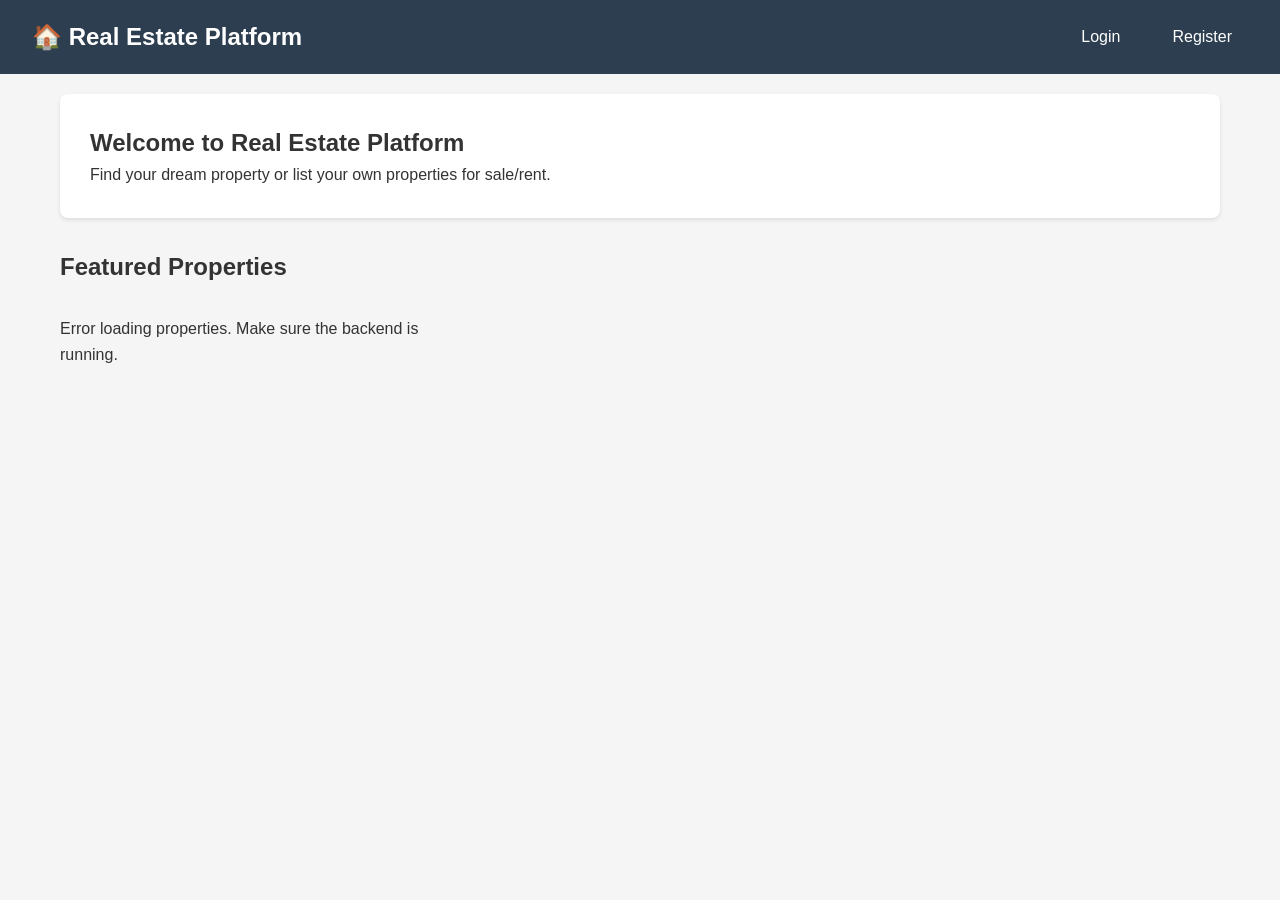
<file: User ManagementAPI/rs_frontend/index.html>
<!DOCTYPE html>
<html lang="en">
<head>
    <meta charset="UTF-8">
    <meta name="viewport" content="width=device-width, initial-scale=1.0">
    <title>Real Estate Platform - Home</title>
    <link rel="stylesheet" href="css/style.css">
</head>
<body>
    <nav class="navbar">
        <h1>🏠 Real Estate Platform</h1>
        <div class="nav-links" id="navLinks">
            <!-- Will be populated by JavaScript -->
        </div>
    </nav>

    <div class="container">
        <div class="dashboard-header">
            <h2>Welcome to Real Estate Platform</h2>
            <p>Find your dream property or list your own properties for sale/rent.</p>
        </div>

        <h2>Featured Properties</h2>
        <div id="propertiesContainer" class="properties-grid">
            <!-- Properties will be loaded here -->
            <p>Loading properties...</p>
        </div>
    </div>

    <script src="js/config.js"></script>
    <script>
        // Update navigation based on login status
        function updateNavigation() {
            const navLinks = document.getElementById('navLinks');
            const token = localStorage.getItem('token');
            const role = localStorage.getItem('role');

            if (token) {
                navLinks.innerHTML = `
                    <a href="dashboard.html">Dashboard</a>
                    <a href="index.html">Properties</a>
                    <a href="#" onclick="logout()">Logout</a>
                `;
            } else {
                navLinks.innerHTML = `
                    <a href="login.html">Login</a>
                    <a href="register.html">Register</a>
                `;
            }
        }

        // Load properties
        async function loadProperties() {
            try {
                const response = await fetch(`${API_CONFIG.BASE_URL}${API_CONFIG.endpoints.properties}`);
                const properties = await response.json();

                const container = document.getElementById('propertiesContainer');
                
                if (properties.length === 0) {
                    container.innerHTML = '<p>No properties available yet.</p>';
                    return;
                }

                container.innerHTML = properties.map(property => `
                    <div class="property-card">
                        <div class="property-image">
                            ${property.images && property.images.length > 0 
                                ? `<img src="${property.images[0].image_url}" alt="${property.title}" style="width:100%;height:100%;object-fit:cover;">`
                                : 'No Image Available'
                            }
                        </div>
                        <div class="property-info">
                            <h3>${property.title}</h3>
                            <div class="property-price">$${property.price.toLocaleString()}</div>
                            <div class="property-details">
                                <p>📍 ${property.city}, ${property.state}</p>
                                <p>🏠 ${property.property_type} | ${property.listing_type}</p>
                                <p>🛏️ ${property.bedrooms || 'N/A'} beds | 🛁 ${property.bathrooms || 'N/A'} baths</p>
                            </div>
                            <p>${property.description ? property.description.substring(0, 100) + '...' : ''}</p>
                        </div>
                    </div>
                `).join('');

            } catch (error) {
                console.error('Error loading properties:', error);
                document.getElementById('propertiesContainer').innerHTML = 
                    '<p>Error loading properties. Make sure the backend is running.</p>';
            }
        }

        // Initialize page
        updateNavigation();
        loadProperties();
    </script>
</body>
</html>
</file>
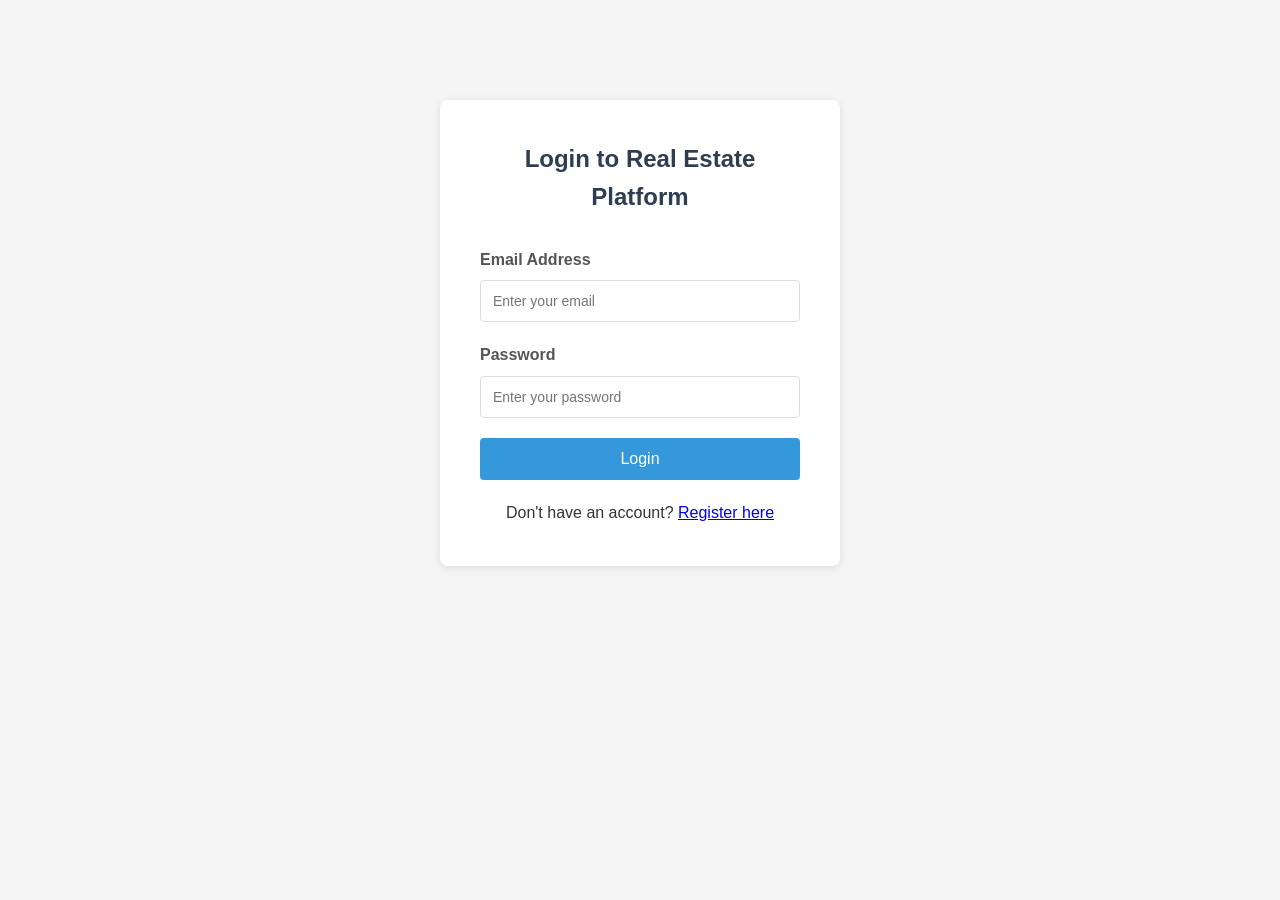
<file: User ManagementAPI/rs_frontend/add-property.html>
<!DOCTYPE html>
<html lang="en">
<head>
    <meta charset="UTF-8">
    <meta name="viewport" content="width=device-width, initial-scale=1.0">
    <title>Add Property - Real Estate Platform</title>
    <link rel="stylesheet" href="css/style.css">
</head>
<body>
    <nav class="navbar">
        <h1>🏠 Real Estate Platform</h1>
        <div class="nav-links">
            <a href="dashboard.html">Dashboard</a>
            <a href="index.html">Properties</a>
            <a href="#" onclick="logout()">Logout</a>
        </div>
    </nav>

    <div class="property-form-container">
        <h2>List a New Property</h2>
        
        <form id="addPropertyForm">
            <!-- Title & Price -->
            <div class="form-row">
                <div class="form-group">
                    <label for="title">Property Title</label>
                    <input type="text" id="title" required placeholder="e.g., Modern 3BHK Apartment">
                </div>
                <div class="form-group">
                    <label for="price">Price ($)</label>
                    <input type="number" id="price" required placeholder="e.g., 500000">
                </div>
            </div>

            <!-- Description -->
            <div class="form-group">
                <label for="description">Description</label>
                <textarea id="description" rows="4" placeholder="Describe the property..."></textarea>
            </div>

            <!-- Types -->
            <div class="form-row">
                <div class="form-group">
                    <label for="listing_type">Listing Type</label>
                    <select id="listing_type" required>
                        <option value="sale">For Sale</option>
                        <option value="rent">For Rent</option>
                    </select>
                </div>
                <div class="form-group">
                    <label for="property_type">Property Type</label>
                    <select id="property_type" required>
                        <option value="apartment">Apartment</option>
                        <option value="house">House</option>
                        <option value="villa">Villa</option>
                        <option value="commercial">Commercial</option>
                        <option value="land">Land</option>
                        <option value="office">Office</option>
                    </select>
                </div>
            </div>

            <!-- Location -->
            <div class="form-group">
                <label for="address">Address</label>
                <input type="text" id="address" required placeholder="Street address">
            </div>
            <div class="form-row">
                <div class="form-group">
                    <label for="city">City</label>
                    <input type="text" id="city" required>
                </div>
                <div class="form-group">
                    <label for="state">State</label>
                    <input type="text" id="state" required>
                </div>
                <div class="form-group">
                    <label for="country">Country</label>
                    <input type="text" id="country" required>
                </div>
            </div>

            <!-- Details -->
            <div class="form-row">
                <div class="form-group">
                    <label for="bedrooms">Bedrooms</label>
                    <input type="number" id="bedrooms" min="0" value="0">
                </div>
                <div class="form-group">
                    <label for="bathrooms">Bathrooms</label>
                    <input type="number" id="bathrooms" min="0" value="0">
                </div>
                <div class="form-group">
                    <label for="area_sqft">Area (sq ft)</label>
                    <input type="number" id="area_sqft" min="0">
                </div>
            </div>

            <!-- Extras -->
            <div class="form-row">
                <div class="form-group">
                    <label for="year_built">Year Built</label>
                    <input type="number" id="year_built" min="1800" max="2099">
                </div>
                <div class="form-group">
                    <label for="parking_spaces">Parking Spaces</label>
                    <input type="number" id="parking_spaces" min="0" value="0">
                </div>
                <div class="form-group checkbox-group">
                    <input type="checkbox" id="is_furnished">
                    <label for="is_furnished">Is Furnished?</label>
                </div>
            </div>

            <button type="submit" class="btn" style="margin-top: 20px;">Submit Property</button>
        </form>
    </div>

    <script src="js/config.js"></script>
    <script src="js/auth.js"></script>
    <script src="js/property.js"></script>
    <script>
        requireAuth();

        document.getElementById('addPropertyForm').addEventListener('submit', async (e) => {
            e.preventDefault();
            
            const propertyData = {
                title: document.getElementById('title').value,
                price: parseFloat(document.getElementById('price').value),
                description: document.getElementById('description').value,
                listing_type: document.getElementById('listing_type').value,
                property_type: document.getElementById('property_type').value,
                address: document.getElementById('address').value,
                city: document.getElementById('city').value,
                state: document.getElementById('state').value,
                country: document.getElementById('country').value,
                bedrooms: parseInt(document.getElementById('bedrooms').value) || 0,
                bathrooms: parseInt(document.getElementById('bathrooms').value) || 0,
                area_sqft: parseFloat(document.getElementById('area_sqft').value) || null,
                year_built: parseInt(document.getElementById('year_built').value) || null,
                parking_spaces: parseInt(document.getElementById('parking_spaces').value) || 0,
                is_furnished: document.getElementById('is_furnished').checked,
                amenity_ids: [] 
            };

            await createProperty(propertyData);
        });
    </script>
</body>
</html>
</file>
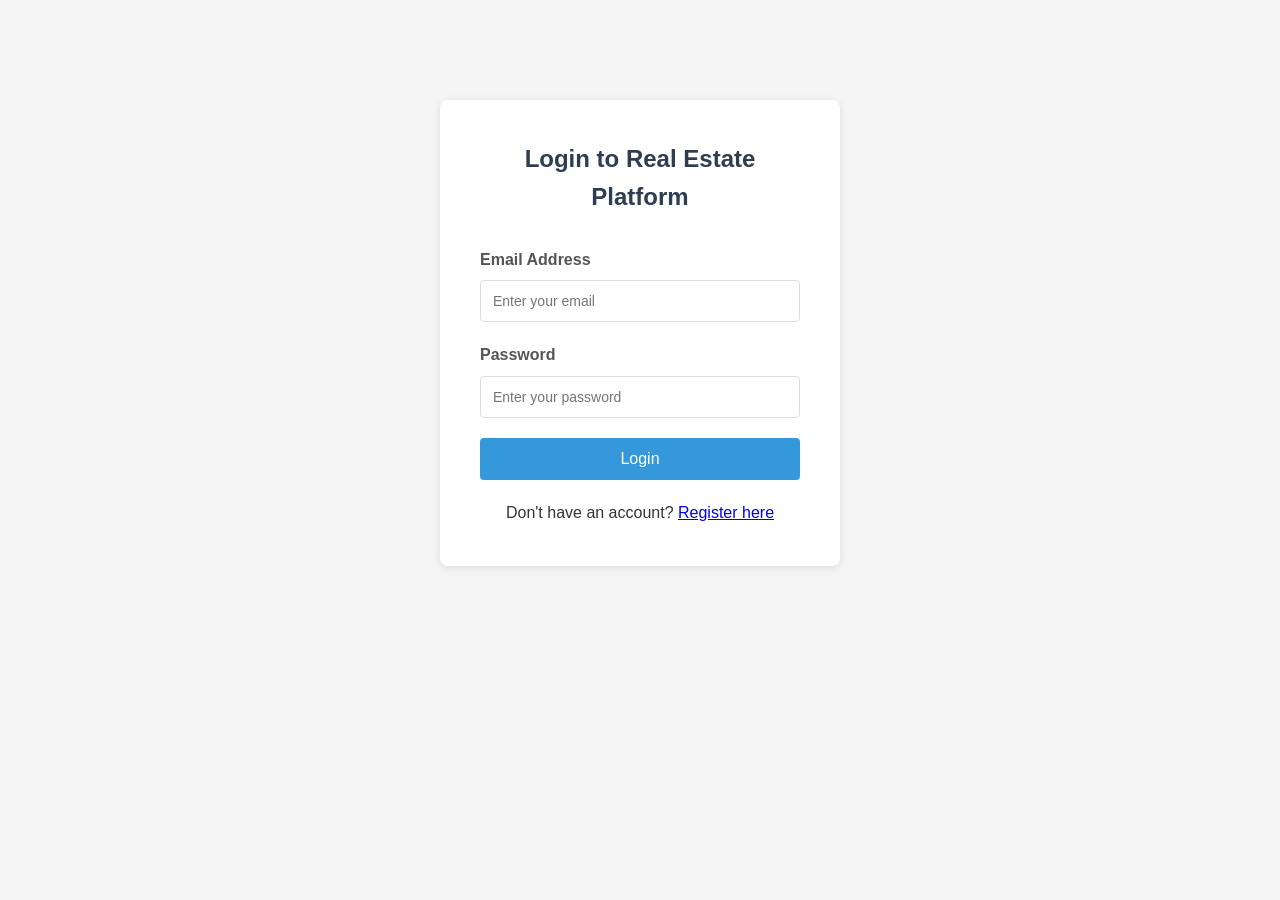
<file: User ManagementAPI/rs_frontend/admin-dashboard.html>
<!DOCTYPE html>
<html lang="en">
<head>
    <meta charset="UTF-8">
    <meta name="viewport" content="width=device-width, initial-scale=1.0">
    <title>Admin Dashboard - Real Estate Platform</title>
    <link rel="stylesheet" href="css/style.css">
</head>
<body>
    <nav class="navbar">
        <h1>🏠 Real Estate Platform - Admin Panel</h1>
        <div class="nav-links">
            <a href="admin-dashboard.html">Dashboard</a>
            <a href="index.html">View Properties</a>
            <a href="#" onclick="logout()">Logout</a>
        </div>
    </nav>

    <div class="container">
        <div class="dashboard-header">
            <h2>👑 Admin Dashboard</h2>
            <p id="adminInfo">Loading admin info...</p>
        </div>

        <!-- System Statistics -->
        <div class="stats-grid">
            <div class="stat-card">
                <h3 id="totalUsers">0</h3>
                <p>Total Users</p>
            </div>
            <div class="stat-card">
                <h3 id="totalProperties">0</h3>
                <p>Total Properties</p>
            </div>
            <div class="stat-card">
                <h3 id="totalInquiries">0</h3>
                <p>Total Inquiries</p>
            </div>
            <div class="stat-card">
                <h3 id="totalAmenities">0</h3>
                <p>Amenities</p>
            </div>
        </div>

        <!-- User Management Section -->
        <div style="margin-top: 40px;">
            <h2>👥 All Users</h2>
            <div id="usersContainer" style="margin-top: 20px;">
                <p>Loading users...</p>
            </div>
        </div>

        <!-- All Properties Section -->
        <div style="margin-top: 40px;">
            <h2>🏠 All Properties</h2>
            <div id="allPropertiesContainer" class="properties-grid">
                <p>Loading properties...</p>
            </div>
        </div>

        <!-- Amenities Management -->
        <div style="margin-top: 40px;">
            <h2>⭐ Manage Amenities</h2>
            <div style="margin-top: 20px;">
                <input type="text" id="newAmenityName" placeholder="Enter amenity name (e.g., Swimming Pool)" style="width: 300px; padding: 10px; margin-right: 10px;">
                <button onclick="addAmenity()" class="btn" style="width: auto; display: inline-block; padding: 10px 20px;">Add Amenity</button>
            </div>
            <div id="amenitiesContainer" style="margin-top: 20px;">
                <p>Loading amenities...</p>
            </div>
        </div>
    </div>

    <script src="js/config.js"></script>
    <script src="js/auth.js"></script>
    <script>
        // Check if user is admin
        if (!requireAuth()) {
            // Redirect handled
        } else if (getUserRole() !== 'admin') {
            alert('Access denied! Admins only.');
            window.location.href = 'user-dashboard.html';
        }

        // Load admin dashboard data
        async function loadAdminDashboard() {
            try {
                // Load all users
                const usersResponse = await fetch(`${API_CONFIG.BASE_URL}/users`, {
                    headers: getAuthHeaders()
                });
                
                if (usersResponse.ok) {
                    const users = await usersResponse.json();
                    document.getElementById('totalUsers').textContent = users.length;
                    
                    const usersContainer = document.getElementById('usersContainer');
                    usersContainer.innerHTML = `
                        <table style="width: 100%; border-collapse: collapse; background: white; border-radius: 8px; overflow: hidden;">
                            <thead style="background: #2c3e50; color: white;">
                                <tr>
                                    <th style="padding: 12px; text-align: left;">ID</th>
                                    <th style="padding: 12px; text-align: left;">Name</th>
                                    <th style="padding: 12px; text-align: left;">Email</th>
                                    <th style="padding: 12px; text-align: left;">Role</th>
                                    <th style="padding: 12px; text-align: left;">Actions</th>
                                </tr>
                            </thead>
                            <tbody>
                                ${users.map(user => `
                                    <tr style="border-bottom: 1px solid #ddd;">
                                        <td style="padding: 12px;">${user.id}</td>
                                        <td style="padding: 12px;">${user.name}</td>
                                        <td style="padding: 12px;">${user.email}</td>
                                        <td style="padding: 12px;"><span style="background: ${user.role === 'admin' ? '#e74c3c' : '#3498db'}; color: white; padding: 4px 8px; border-radius: 4px;">${user.role}</span></td>
                                        <td style="padding: 12px;">
                                            ${user.role !== 'admin' ? `<button onclick="deleteUser(${user.id})" class="btn btn-danger" style="width: auto; padding: 6px 12px; font-size: 12px;">Delete</button>` : 'Protected'}
                                        </td>
                                    </tr>
                                `).join('')}
                            </tbody>
                        </table>
                    `;
                }

                // Load all properties
                const propsResponse = await fetch(`${API_CONFIG.BASE_URL}${API_CONFIG.endpoints.properties}`);
                if (propsResponse.ok) {
                    const properties = await propsResponse.json();
                    document.getElementById('totalProperties').textContent = properties.length;
                    
                    const container = document.getElementById('allPropertiesContainer');
                    if (properties.length === 0) {
                        container.innerHTML = '<p>No properties listed yet.</p>';
                    } else {
                        container.innerHTML = properties.map(property => `
                            <div class="property-card">
                                <div class="property-info">
                                    <h3>${property.title}</h3>
                                    <div class="property-price">$${property.price.toLocaleString()}</div>
                                    <div class="property-details">
                                        <p>📍 ${property.city}, ${property.state}</p>
                                        <p>🏠 ${property.property_type} | ${property.listing_type}</p>
                                        <p>Owner ID: ${property.owner_id}</p>
                                    </div>
                                    <button onclick="deleteProperty(${property.id})" class="btn btn-danger" style="margin-top: 10px;">Delete Property</button>
                                </div>
                            </div>
                        `).join('');
                    }
                }

                // Load all inquiries
                const inquiriesResponse = await fetch(`${API_CONFIG.BASE_URL}${API_CONFIG.endpoints.inquiries}`, {
                    headers: getAuthHeaders()
                });
                if (inquiriesResponse.ok) {
                    const inquiries = await inquiriesResponse.json();
                    document.getElementById('totalInquiries').textContent = inquiries.length;
                }

                // Load amenities
                const amenitiesResponse = await fetch(`${API_CONFIG.BASE_URL}/amenities`);
                if (amenitiesResponse.ok) {
                    const amenities = await amenitiesResponse.json();
                    document.getElementById('totalAmenities').textContent = amenities.length;
                    
                    const amenitiesContainer = document.getElementById('amenitiesContainer');
                    amenitiesContainer.innerHTML = amenities.map(amenity => `
                        <div style="display: inline-block; background: #f8f9fa; padding: 10px 15px; margin: 5px; border-radius: 4px;">
                            ${amenity.name}
                            <button onclick="deleteAmenity(${amenity.id})" style="background: #e74c3c; color: white; border: none; padding: 2px 8px; margin-left: 10px; border-radius: 4px; cursor: pointer;">×</button>
                        </div>
                    `).join('');
                }

                // Get admin info
                const adminResponse = await fetch(`${API_CONFIG.BASE_URL}/users/me`, {
                    headers: getAuthHeaders()
                });
                if (adminResponse.ok) {
                    const admin = await adminResponse.json();
                    document.getElementById('adminInfo').textContent = 
                        `Logged in as: ${admin.name} (${admin.email}) - Role: ${admin.role}`;
                }

            } catch (error) {
                console.error('Error loading admin dashboard:', error);
            }
        }

        // Delete user function
        async function deleteUser(userId) {
            if (!confirm('Are you sure you want to delete this user?')) return;
            
            try {
                const response = await fetch(`${API_CONFIG.BASE_URL}/users/${userId}`, {
                    method: 'DELETE',
                    headers: getAuthHeaders()
                });
                
                if (response.ok) {
                    alert('User deleted successfully!');
                    loadAdminDashboard();
                } else {
                    const data = await response.json();
                    alert(data.detail || 'Failed to delete user');
                }
            } catch (error) {
                console.error('Delete user error:', error);
            }
        }

        // Delete property function
        async function deleteProperty(propertyId) {
            if (!confirm('Are you sure you want to delete this property?')) return;
            
            try {
                const response = await fetch(`${API_CONFIG.BASE_URL}/properties/${propertyId}`, {
                    method: 'DELETE',
                    headers: getAuthHeaders()
                });
                
                if (response.ok) {
                    alert('Property deleted successfully!');
                    loadAdminDashboard();
                } else {
                    const data = await response.json();
                    alert(data.detail || 'Failed to delete property');
                }
            } catch (error) {
                console.error('Delete property error:', error);
            }
        }

        // Add amenity function
        async function addAmenity() {
            const name = document.getElementById('newAmenityName').value;
            if (!name) {
                alert('Please enter an amenity name');
                return;
            }
            
            try {
                const response = await fetch(`${API_CONFIG.BASE_URL}/amenities`, {
                    method: 'POST',
                    headers: getAuthHeaders(),
                    body: JSON.stringify({ name: name })
                });
                
                if (response.ok) {
                    alert('Amenity added successfully!');
                    document.getElementById('newAmenityName').value = '';
                    loadAdminDashboard();
                } else {
                    const data = await response.json();
                    alert(data.detail || 'Failed to add amenity');
                }
            } catch (error) {
                console.error('Add amenity error:', error);
            }
        }

        // Delete amenity function
        async function deleteAmenity(amenityId) {
            if (!confirm('Are you sure you want to delete this amenity?')) return;
            
            try {
                const response = await fetch(`${API_CONFIG.BASE_URL}/amenities/${amenityId}`, {
                    method: 'DELETE',
                    headers: getAuthHeaders()
                });
                
                if (response.ok) {
                    alert('Amenity deleted successfully!');
                    loadAdminDashboard();
                } else {
                    const data = await response.json();
                    alert(data.detail || 'Failed to delete amenity');
                }
            } catch (error) {
                console.error('Delete amenity error:', error);
            }
        }

        // Initialize dashboard
        loadAdminDashboard();
    </script>
</body>
</html>
</file>
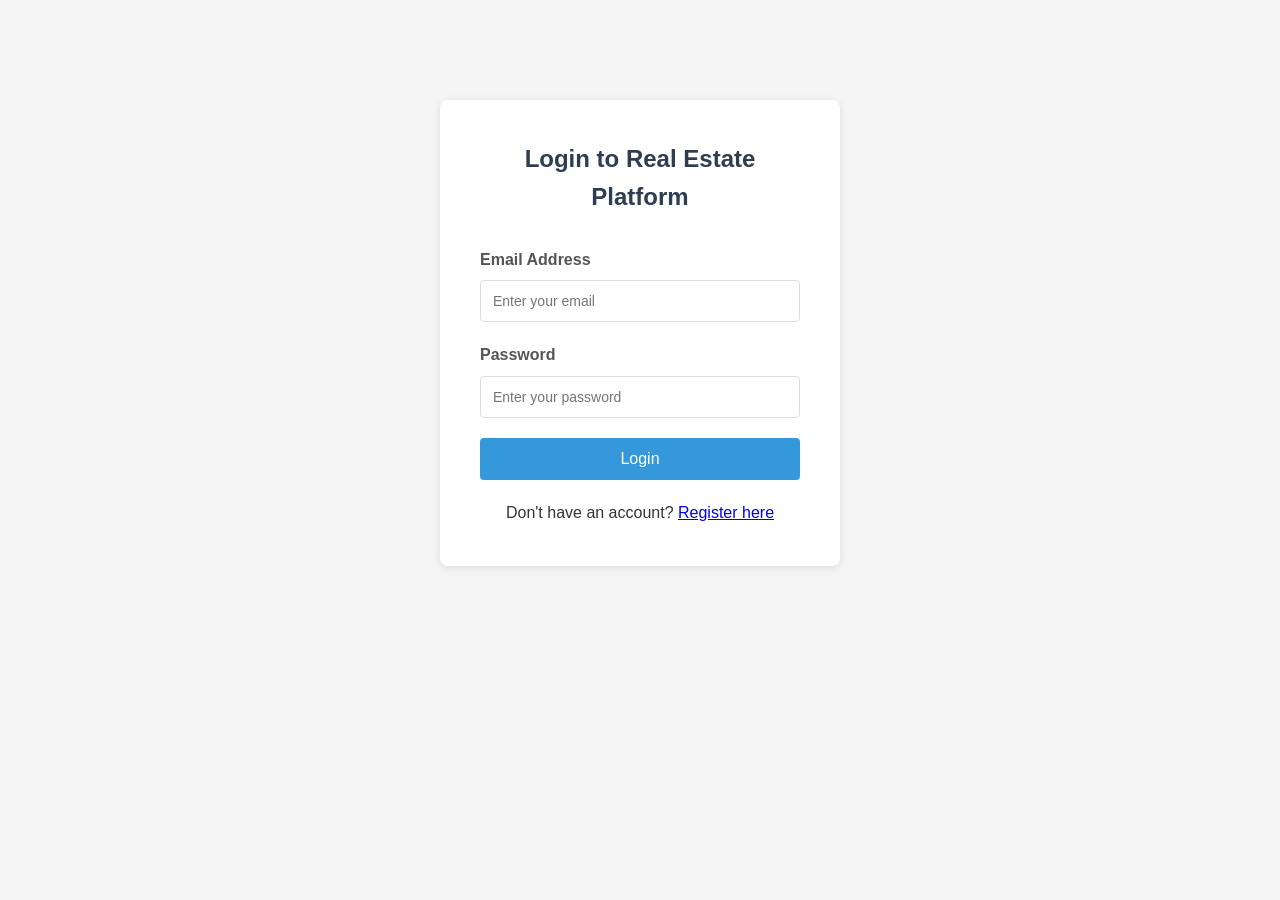
<file: User ManagementAPI/rs_frontend/dashboard.html>
<!DOCTYPE html>
<html lang="en">
<head>
    <meta charset="UTF-8">
    <meta name="viewport" content="width=device-width, initial-scale=1.0">
    <title>Redirecting...</title>
</head>
<body>
    <script src="js/config.js"></script>
    <script src="js/auth.js"></script>
    <script>
        // Redirect to the correct dashboard based on role
        if (!isLoggedIn()) {
            window.location.href = 'login.html';
        } else if (getUserRole() === 'admin') {
            window.location.href = 'admin-dashboard.html';
        } else {
            window.location.href = 'user-dashboard.html';
        }
    </script>
</body>
</html>
</file>
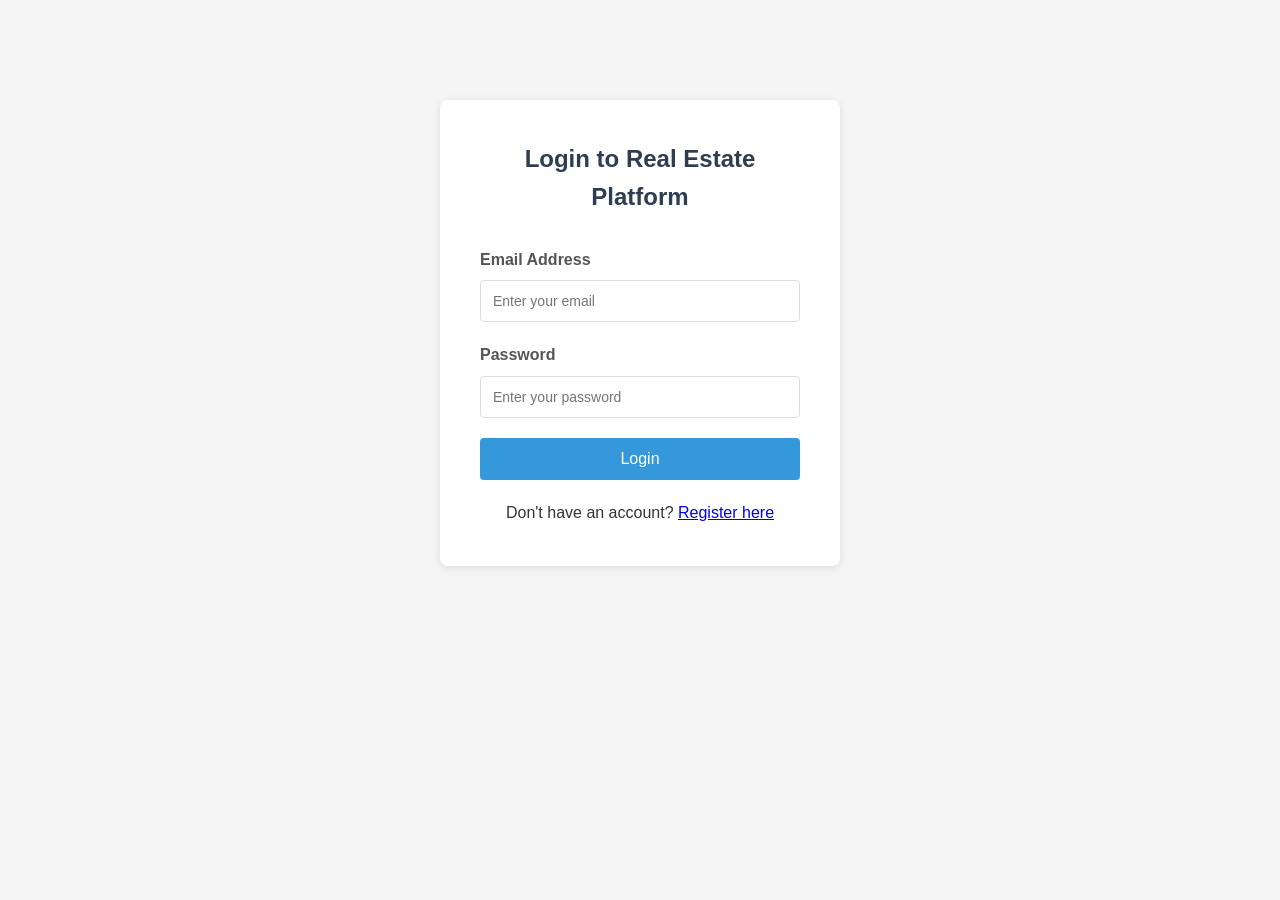
<file: User ManagementAPI/rs_frontend/login.html>
<!DOCTYPE html>
<html lang="en">
<head>
    <meta charset="UTF-8">
    <meta name="viewport" content="width=device-width, initial-scale=1.0">
    <title>Login - Real Estate Platform</title>
    <link rel="stylesheet" href="css/style.css">
</head>
<body>
    <div class="auth-container">
        <h2>Login to Real Estate Platform</h2>
        
        <form id="loginForm">
            <div class="form-group">
                <label for="email">Email Address</label>
                <input type="email" id="email" name="email" required placeholder="Enter your email">
            </div>

            <div class="form-group">
                <label for="password">Password</label>
                <input type="password" id="password" name="password" required placeholder="Enter your password">
            </div>

            <button type="submit" class="btn">Login</button>
        </form>

        <p class="text-center mt-20">
            Don't have an account? <a href="register.html">Register here</a>
        </p>
    </div>

    <script src="js/config.js"></script>
    <script src="js/auth.js"></script>
    <script>
        // Handle login form submission
        document.getElementById('loginForm').addEventListener('submit', async (e) => {
            e.preventDefault();
            
            const email = document.getElementById('email').value;
            const password = document.getElementById('password').value;
            
            await login(email, password);
        });
    </script>
</body>
</html>
</file>
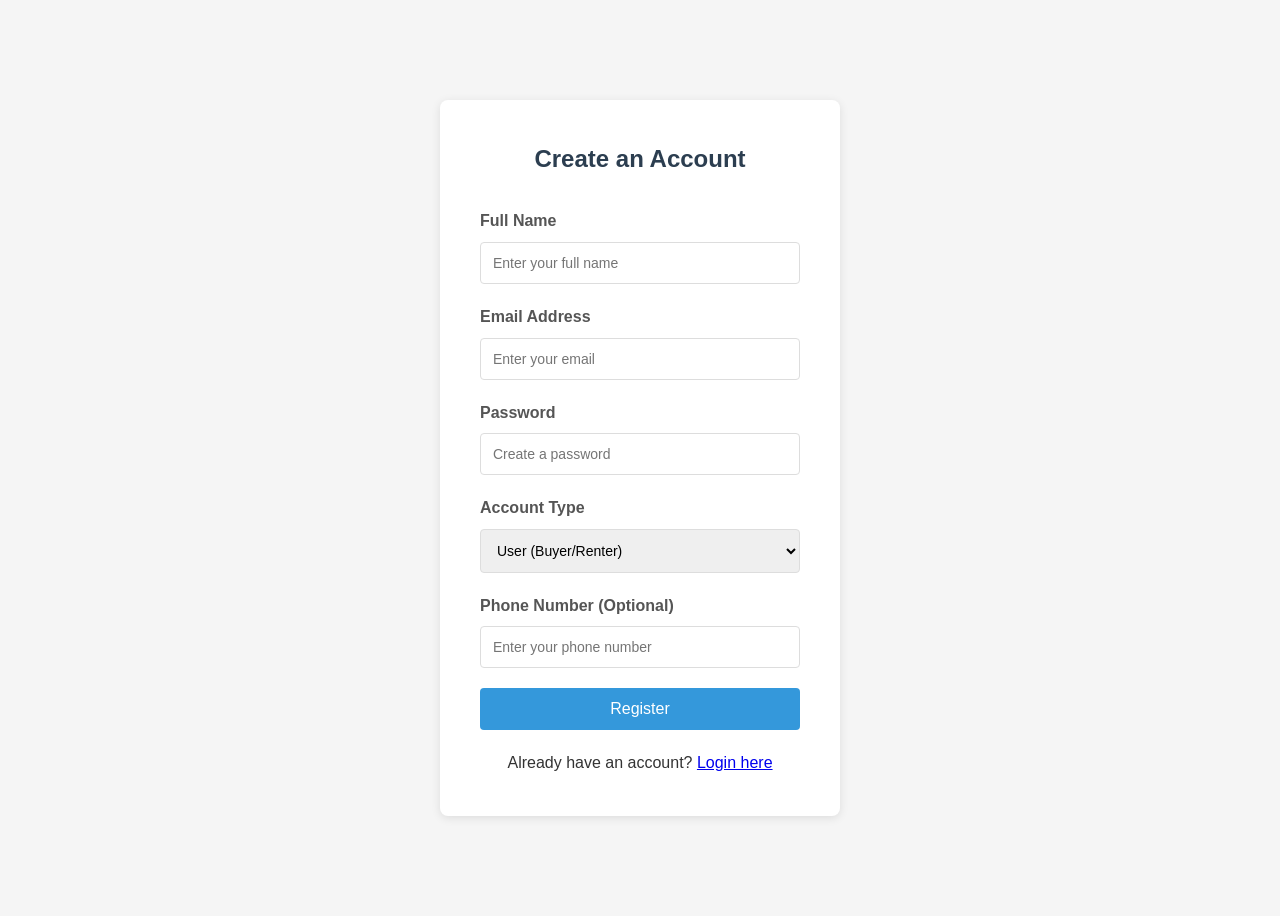
<file: User ManagementAPI/rs_frontend/register.html>
<!DOCTYPE html>
<html lang="en">
<head>
    <meta charset="UTF-8">
    <meta name="viewport" content="width=device-width, initial-scale=1.0">
    <title>Register - Real Estate Platform</title>
    <link rel="stylesheet" href="css/style.css">
</head>
<body>
    <div class="auth-container">
        <h2>Create an Account</h2>
        
        <form id="registerForm">
            <div class="form-group">
                <label for="name">Full Name</label>
                <input type="text" id="name" name="name" required placeholder="Enter your full name">
            </div>

            <div class="form-group">
                <label for="email">Email Address</label>
                <input type="email" id="email" name="email" required placeholder="Enter your email">
            </div>

            <div class="form-group">
                <label for="password">Password</label>
                <input type="password" id="password" name="password" required placeholder="Create a password">
            </div>

            <div class="form-group">
                <label for="role">Account Type</label>
                <select id="role" name="role" required>
                    <option value="user">User (Buyer/Renter)</option>
                    <option value="admin">Admin (Property Owner)</option>
                </select>
            </div>

            <div class="form-group">
                <label for="phone">Phone Number (Optional)</label>
                <input type="tel" id="phone" name="phone" placeholder="Enter your phone number">
            </div>

            <button type="submit" class="btn">Register</button>
        </form>

        <p class="text-center mt-20">
            Already have an account? <a href="login.html">Login here</a>
        </p>
    </div>

    <script src="js/config.js"></script>
    <script src="js/auth.js"></script>
    <script>
        // Handle register form submission
        document.getElementById('registerForm').addEventListener('submit', async (e) => {
            e.preventDefault();
            
            const name = document.getElementById('name').value;
            const email = document.getElementById('email').value;
            const password = document.getElementById('password').value;
            const role = document.getElementById('role').value;
            const phone = document.getElementById('phone').value || null;
            
            await register(email, password, name, role, phone);
        });
    </script>
</body>
</html>
</file>
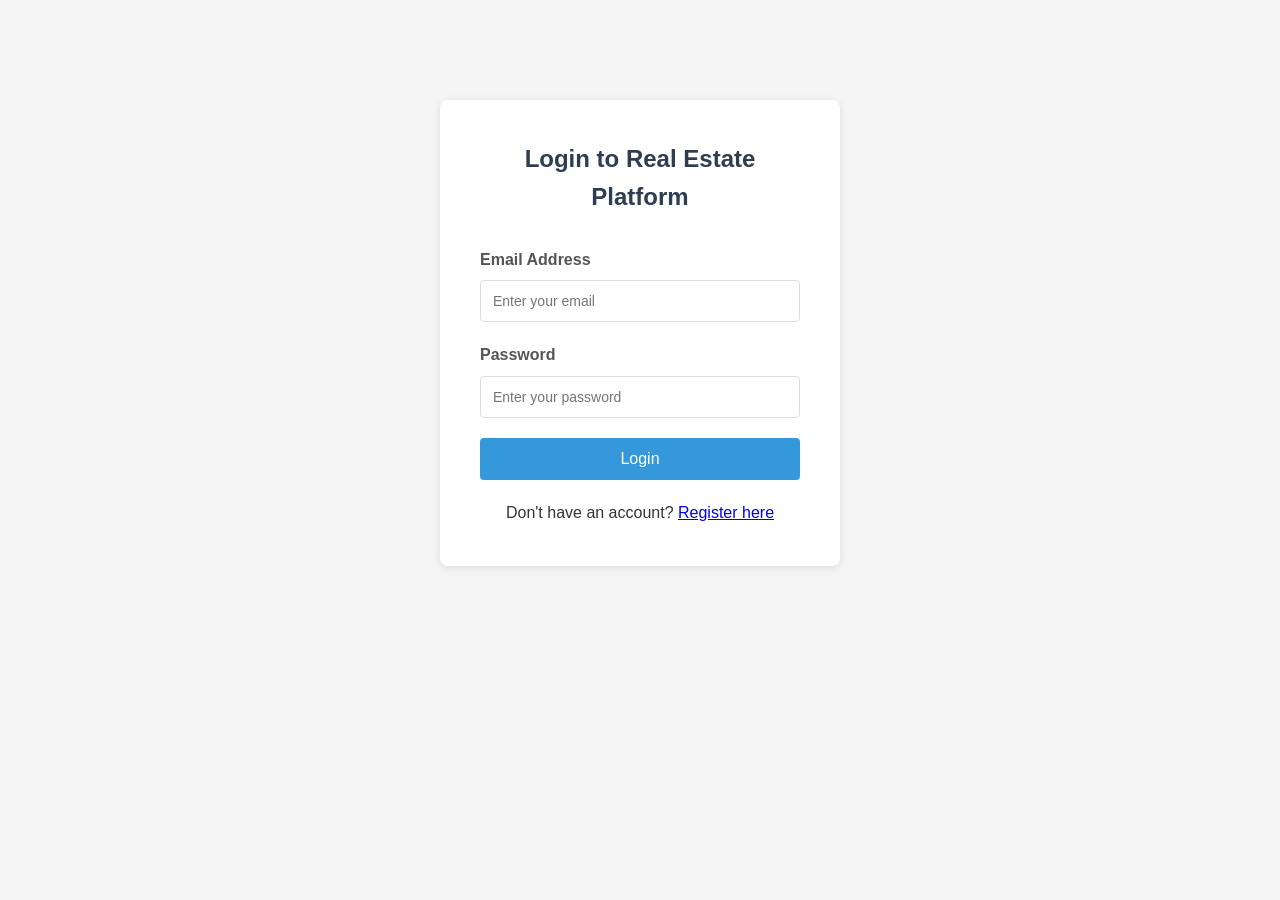
<file: User ManagementAPI/rs_frontend/user-dashboard.html>
<!DOCTYPE html>
<html lang="en">
<head>
    <meta charset="UTF-8">
    <meta name="viewport" content="width=device-width, initial-scale=1.0">
    <title>My Dashboard - Real Estate Platform</title>
    <link rel="stylesheet" href="css/style.css">
</head>
<body>
    <nav class="navbar">
        <h1>🏠 Real Estate Platform</h1>
        <div class="nav-links">
            <a href="user-dashboard.html">Dashboard</a>
            <a href="index.html">Properties</a>
            <a href="add-property.html">Add Property</a>
            <a href="#" onclick="logout()">Logout</a>
        </div>
    </nav>

    <div class="container">
        <div class="dashboard-header">
            <h2>Welcome to Your Dashboard</h2>
            <p id="userInfo">Loading user info...</p>
        </div>

        <div style="text-align: right; margin-bottom: 20px;">
            <a href="add-property.html" class="btn" style="width: auto; display: inline-block; padding: 10px 20px;">+ Add New Property</a>
        </div>

        <!-- My Statistics -->
        <div class="stats-grid">
            <div class="stat-card">
                <h3 id="totalProperties">0</h3>
                <p>My Properties</p>
            </div>
            <div class="stat-card">
                <h3 id="totalFavorites">0</h3>
                <p>My Favorites</p>
            </div>
            <div class="stat-card">
                <h3 id="totalInquiries">0</h3>
                <p>Inquiries Sent</p>
            </div>
        </div>

        <!-- My Properties -->
        <div style="margin-top: 40px;">
            <h2>🏠 My Properties</h2>
            <div id="myPropertiesContainer" class="properties-grid">
                <p>Loading your properties...</p>
            </div>
        </div>

        <!-- My Favorites -->
        <div style="margin-top: 40px;">
            <h2>❤️ My Favorites</h2>
            <div id="myFavoritesContainer" class="properties-grid">
                <p>Loading your favorites...</p>
            </div>
        </div>
    </div>

    <script src="js/config.js"></script>
    <script src="js/auth.js"></script>
    <script>
        // Check if user is logged in and NOT admin
        if (!requireAuth()) {
            // Redirect handled
        } else if (getUserRole() === 'admin') {
            alert('Admins should use the admin dashboard!');
            window.location.href = 'admin-dashboard.html';
        }

        // Load user dashboard data
        async function loadUserDashboard() {
            try {
                // Get user info
                const userResponse = await fetch(`${API_CONFIG.BASE_URL}/users/me`, {
                    headers: getAuthHeaders()
                });
                
                if (userResponse.ok) {
                    const user = await userResponse.json();
                    document.getElementById('userInfo').textContent = 
                        `Logged in as: ${user.name} (${user.email})`;
                }

                // Get all properties and filter for user's own
                const propsResponse = await fetch(`${API_CONFIG.BASE_URL}${API_CONFIG.endpoints.properties}`, {
                    headers: getAuthHeaders()
                });
                
                if (propsResponse.ok) {
                    const allProperties = await propsResponse.json();
                    // Filter to show only properties owned by this user
                    const myProperties = allProperties.filter(p => p.owner_id === parseInt(localStorage.getItem('userId') || '0'));
                    
                    document.getElementById('totalProperties').textContent = myProperties.length;
                    
                    const container = document.getElementById('myPropertiesContainer');
                    if (myProperties.length === 0) {
                        container.innerHTML = '<p>You haven\'t listed any properties yet. <a href="add-property.html">Add your first property!</a></p>';
                    } else {
                        container.innerHTML = myProperties.map(property => `
                            <div class="property-card">
                                <div class="property-info">
                                    <h3>${property.title}</h3>
                                    <div class="property-price">$${property.price.toLocaleString()}</div>
                                    <div class="property-details">
                                        <p>📍 ${property.city}, ${property.state}</p>
                                        <p>Status: ${property.status}</p>
                                    </div>
                                    <button onclick="deleteMyProperty(${property.id})" class="btn btn-danger" style="margin-top: 10px;">Delete</button>
                                </div>
                            </div>
                        `).join('');
                    }
                }

                // Get favorites
                const favResponse = await fetch(`${API_CONFIG.BASE_URL}${API_CONFIG.endpoints.favorites}`, {
                    headers: getAuthHeaders()
                });
                
                if (favResponse.ok) {
                    const favorites = await favResponse.json();
                    document.getElementById('totalFavorites').textContent = favorites.length;
                    
                    const favContainer = document.getElementById('myFavoritesContainer');
                    if (favorites.length === 0) {
                        favContainer.innerHTML = '<p>You haven\'t saved any properties yet.</p>';
                    } else {
                        favContainer.innerHTML = favorites.map(property => `
                            <div class="property-card">
                                <div class="property-info">
                                    <h3>${property.title}</h3>
                                    <div class="property-price">$${property.price.toLocaleString()}</div>
                                    <div class="property-details">
                                        <p>📍 ${property.city}, ${property.state}</p>
                                    </div>
                                </div>
                            </div>
                        `).join('');
                    }
                }

                // Get sent inquiries
                const inquiriesResponse = await fetch(`${API_CONFIG.BASE_URL}${API_CONFIG.endpoints.inquiries}/sent`, {
                    headers: getAuthHeaders()
                });
                
                if (inquiriesResponse.ok) {
                    const inquiries = await inquiriesResponse.json();
                    document.getElementById('totalInquiries').textContent = inquiries.length;
                }

            } catch (error) {
                console.error('Error loading user dashboard:', error);
            }
        }

        // Delete my property function
        async function deleteMyProperty(propertyId) {
            if (!confirm('Are you sure you want to delete this property?')) return;
            
            try {
                const response = await fetch(`${API_CONFIG.BASE_URL}/properties/${propertyId}`, {
                    method: 'DELETE',
                    headers: getAuthHeaders()
                });
                
                if (response.ok) {
                    alert('Property deleted successfully!');
                    loadUserDashboard();
                } else {
                    const data = await response.json();
                    alert(data.detail || 'Failed to delete property');
                }
            } catch (error) {
                console.error('Delete property error:', error);
            }
        }

        // Initialize dashboard
        loadUserDashboard();
    </script>
</body>
</html>
</file>
<file: User ManagementAPI/rs_frontend/css/style.css>
/* Reset and Base Styles */
* {
    margin: 0;
    padding: 0;
    box-sizing: border-box;
}

body {
    font-family: 'Segoe UI', Tahoma, Geneva, Verdana, sans-serif;
    background-color: #f5f5f5;
    color: #333;
    line-height: 1.6;
}

/* Container */
.container {
    max-width: 1200px;
    margin: 0 auto;
    padding: 20px;
}

/* Navigation */
.navbar {
    background-color: #2c3e50;
    color: white;
    padding: 1rem 2rem;
    display: flex;
    justify-content: space-between;
    align-items: center;
}

.navbar h1 {
    font-size: 1.5rem;
}

.nav-links {
    display: flex;
    gap: 20px;
}

.nav-links a {
    color: white;
    text-decoration: none;
    padding: 8px 16px;
    border-radius: 4px;
    transition: background-color 0.3s;
}

.nav-links a:hover {
    background-color: #34495e;
}

/* Auth Forms */
.auth-container {
    max-width: 400px;
    margin: 100px auto;
    padding: 40px;
    background: white;
    border-radius: 8px;
    box-shadow: 0 2px 10px rgba(0,0,0,0.1);
}

.auth-container h2 {
    text-align: center;
    margin-bottom: 30px;
    color: #2c3e50;
}

.form-group {
    margin-bottom: 20px;
}

.form-group label {
    display: block;
    margin-bottom: 8px;
    font-weight: 600;
    color: #555;
}

.form-group input,
.form-group select,
.form-group textarea {
    width: 100%;
    padding: 12px;
    border: 1px solid #ddd;
    border-radius: 4px;
    font-size: 14px;
}

.form-group input:focus,
.form-group select:focus,
.form-group textarea:focus {
    outline: none;
    border-color: #3498db;
}

.btn {
    width: 100%;
    padding: 12px;
    background-color: #3498db;
    color: white;
    border: none;
    border-radius: 4px;
    font-size: 16px;
    cursor: pointer;
    transition: background-color 0.3s;
}

.btn:hover {
    background-color: #2980b9;
}

.btn-secondary {
    background-color: #95a5a6;
}

.btn-secondary:hover {
    background-color: #7f8c8d;
}

.btn-danger {
    background-color: #e74c3c;
}

.btn-danger:hover {
    background-color: #c0392b;
}

/* Error and Success Messages */
.alert {
    padding: 12px 20px;
    border-radius: 4px;
    margin-bottom: 20px;
}

.alert-error {
    background-color: #fee;
    color: #c33;
    border: 1px solid #fcc;
}

.alert-success {
    background-color: #efe;
    color: #3c3;
    border: 1px solid #cfc;
}

/* Property Cards */
.properties-grid {
    display: grid;
    grid-template-columns: repeat(auto-fill, minmax(300px, 1fr));
    gap: 20px;
    margin-top: 30px;
}

.property-card {
    background: white;
    border-radius: 8px;
    overflow: hidden;
    box-shadow: 0 2px 8px rgba(0,0,0,0.1);
    transition: transform 0.3s;
}

.property-card:hover {
    transform: translateY(-5px);
    box-shadow: 0 4px 12px rgba(0,0,0,0.15);
}

.property-image {
    width: 100%;
    height: 200px;
    background-color: #ddd;
    display: flex;
    align-items: center;
    justify-content: center;
    color: #666;
}

.property-info {
    padding: 20px;
}

.property-info h3 {
    margin-bottom: 10px;
    color: #2c3e50;
}

.property-price {
    font-size: 1.5rem;
    color: #3498db;
    font-weight: bold;
    margin-bottom: 10px;
}

.property-details {
    color: #666;
    font-size: 0.9rem;
    margin-bottom: 15px;
}

/* Dashboard */
.dashboard-header {
    background: white;
    padding: 30px;
    border-radius: 8px;
    margin-bottom: 30px;
    box-shadow: 0 2px 4px rgba(0,0,0,0.1);
}

.stats-grid {
    display: grid;
    grid-template-columns: repeat(auto-fit, minmax(200px, 1fr));
    gap: 20px;
    margin-top: 20px;
}

.stat-card {
    background: #f8f9fa;
    padding: 20px;
    border-radius: 8px;
    text-align: center;
}

.stat-card h3 {
    font-size: 2rem;
    color: #3498db;
    margin-bottom: 5px;
}

/* Property Form Styles */
.property-form-container {
    max-width: 800px;
    margin: 50px auto;
    padding: 40px;
    background: white;
    border-radius: 8px;
    box-shadow: 0 2px 10px rgba(0,0,0,0.1);
}

.property-form-container h2 {
    text-align: center;
    margin-bottom: 30px;
    color: #2c3e50;
}

.form-row {
    display: flex;
    gap: 20px;
}

.form-row .form-group {
    flex: 1;
}

.checkbox-group {
    display: flex;
    align-items: center;
    gap: 10px;
}

.checkbox-group input {
    width: auto;
    margin-top: 12px;
}

/* Utility Classes */
.text-center {
    text-align: center;
}

.mt-20 {
    margin-top: 20px;
}

.hidden {
    display: none;
}

/* Responsive */
@media (max-width: 768px) {
    .navbar {
        flex-direction: column;
        gap: 15px;
    }
    
    .properties-grid {
        grid-template-columns: 1fr;
    }
    
    .form-row {
        flex-direction: column;
        gap: 0;
    }
}
</file>
